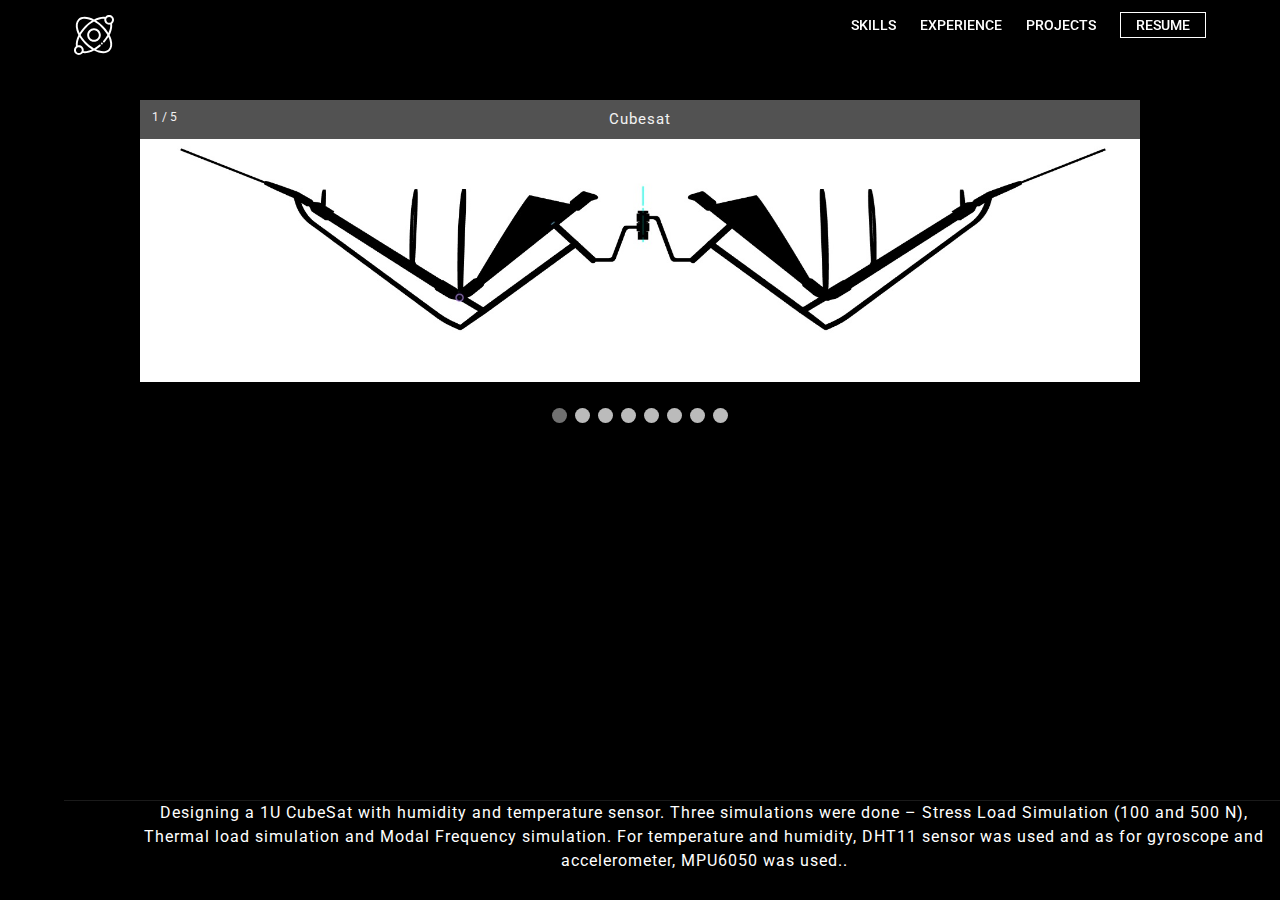
<file: personal.html>
<!DOCTYPE html>
<html lang="en">
    <head>
        <meta charset="UTF-8">
        <meta http-equiv="X-UA-Compatible" content="IE=edge">
        <meta name="viewport" content="width=device-width, initial-scale=1.0">
        <link rel="shortcut icon" type="image/jpg" href="images/neutron.svg"/>
        <link rel="stylesheet" href="css/style.css">
        <title>1-U Cubesat</title>
    </head>
    <nav>
        <a href="index.html" id="logo">
            
            
            <svg version="1.1" id="Layer_1" xmlns="http://www.w3.org/2000/svg" xmlns:xlink="http://www.w3.org/1999/xlink" x="0px" y="0px"
            viewBox="0 0 512 512" style="enable-background:new 0 0 512 512;" xml:space="preserve">
            <path fill="white" d="M255.999,168.824c-48.068,0-87.175,39.107-87.175,87.175s39.107,87.175,87.175,87.175s87.175-39.107,87.175-87.175
                C343.174,207.931,304.069,168.824,255.999,168.824z M255.999,318.267c-34.334,0-62.268-27.933-62.268-62.268
                s27.933-62.268,62.268-62.268s62.268,27.933,62.268,62.268S290.335,318.267,255.999,318.267z"/>
            <path fill="white" d="M366.419,357.155c-4.443-5.252-12.302-5.906-17.552-1.463c-0.161,0.136-0.333,0.289-0.488,0.436
                c-0.101,0.093-0.199,0.189-0.296,0.286c-0.172,0.173-0.355,0.366-0.517,0.549c-4.569,5.141-4.106,13.012,1.035,17.582
                c2.372,2.108,5.326,3.146,8.269,3.146c3.176,0,6.34-1.209,8.745-3.582C370.255,369.586,370.669,362.177,366.419,357.155z"/>
            <path fill="white" d="M512,62.268c0-16.632-6.477-32.27-18.238-44.03C482.002,6.477,466.364,0,449.732,0c-16.632,0-32.27,6.477-44.03,18.238
                c-2.059,2.059-3.944,4.242-5.673,6.523c-41.525-6.818-92.444,5.001-143.867,31.633c-19.693-10.219-39.47-18.333-58.914-24.053
                C136.122,14.365,85.062,21.866,53.463,53.462c-31.598,31.597-39.099,82.661-21.121,143.784
                c5.72,19.445,13.833,39.221,24.053,58.915C29.762,307.586,17.942,358.506,24.76,400.029c-2.28,1.729-4.463,3.614-6.522,5.673
                C6.477,417.462,0,433.099,0,449.732c0,16.633,6.477,32.27,18.238,44.03C29.999,505.522,45.636,512,62.268,512
                c16.632,0,32.27-6.477,44.03-18.238c2.056-2.056,3.94-4.238,5.668-6.516c7.858,1.298,16.046,1.945,24.517,1.945
                c36.267,0,77.616-11.724,119.531-33.495c19.636,10.177,39.352,18.259,58.74,23.962c21.776,6.405,42.272,9.574,61.07,9.574
                c33.965,0,62.375-10.355,82.715-30.694c31.597-31.597,39.098-82.661,21.12-143.785c-5.709-19.408-13.802-39.147-23.994-58.803
                c6.148-11.856,11.558-23.737,16.112-35.546c15.355-39.822,20.638-77.079,15.47-108.438c2.278-1.727,4.46-3.612,6.516-5.668
                C505.523,94.538,512,78.9,512,62.268z M56.237,190.218C40.95,138.242,46.219,95.93,71.074,71.075
                C95.929,46.22,138.242,40.95,190.217,56.238c13.099,3.853,26.38,8.897,39.698,15.017c-30.44,18.714-60.524,42.398-88.394,70.269
                c-27.87,27.87-51.554,57.954-70.268,88.394C65.133,216.599,60.09,203.317,56.237,190.218z M95.316,467.188
                c-0.037,0.066-0.07,0.136-0.106,0.202c-1.711,3.182-3.897,6.132-6.524,8.759c-7.056,7.057-16.439,10.944-26.418,10.944
                c-9.979,0-19.362-3.887-26.418-10.943c-7.056-7.056-10.943-16.439-10.943-26.418c0-9.979,3.887-19.362,10.943-26.418
                c2.589-2.589,5.493-4.747,8.624-6.447c0.164-0.087,0.334-0.167,0.493-0.262c5.277-2.763,11.175-4.234,17.301-4.234
                c9.979,0,19.362,3.887,26.418,10.943c7.057,7.056,10.943,16.439,10.943,26.418C99.629,455.918,98.132,461.873,95.316,467.188z
                    M122.983,463.572c1.015-4.491,1.553-9.122,1.553-13.84c0-16.632-6.477-32.27-18.238-44.03
                c-11.761-11.76-27.398-18.238-44.03-18.238c-4.72,0-9.355,0.539-13.85,1.555c-2.863-28.373,3.858-63.02,19.482-99.338
                c1.065-2.474,2.172-4.948,3.308-7.421c18.865,30.595,42.63,60.534,70.313,88.217c27.654,27.654,57.562,51.4,88.125,70.256
                C191.014,458.494,153.787,466.726,122.983,463.572z M455.763,321.782c15.287,51.976,10.018,94.288-14.837,119.143
                c-24.854,24.855-67.167,30.125-119.143,14.837c-13.055-3.839-26.291-8.863-39.564-14.954
                c19.065-11.765,38.054-25.522,56.543-41.147c5.253-4.44,5.913-12.297,1.473-17.55c-4.44-5.254-12.298-5.914-17.55-1.473
                c-21.714,18.35-44.314,34.016-66.831,46.682c-33.398-18.846-66.414-44.148-96.721-74.454
                c-30.342-30.342-55.666-63.399-74.518-96.836c18.961-33.671,44.28-66.658,74.518-96.896s63.226-55.559,96.896-74.518
                c33.438,18.852,66.495,44.178,96.836,74.518c30.346,30.347,55.674,63.41,74.527,96.853
                c-14.368,25.415-32.631,50.982-54.288,75.398c-4.564,5.146-4.092,13.016,1.054,17.581c2.371,2.102,5.32,3.137,8.259,3.137
                c3.437,0,6.861-1.416,9.321-4.189c18.709-21.094,35.184-43.236,49.048-65.736C446.889,295.462,451.919,308.713,455.763,321.782z
                    M440.838,229.815c-18.872-30.622-42.655-60.588-70.36-88.293c-27.683-27.683-57.623-51.448-88.217-70.313
                c2.472-1.136,4.945-2.243,7.417-3.306c36.321-15.625,70.968-22.347,99.341-19.484c-1.016,4.494-1.555,9.13-1.555,13.85
                c0,16.632,6.477,32.27,18.238,44.03c11.761,11.76,27.398,18.238,44.03,18.238c4.735,0,9.384-0.543,13.891-1.565
                C466.884,154.027,458.664,191.212,440.838,229.815z M476.15,88.686c-7.056,7.056-16.439,10.943-26.418,10.943
                c-9.979,0-19.362-3.887-26.418-10.943c-7.057-7.056-10.943-16.439-10.943-26.418c0-6.174,1.491-12.117,4.296-17.425
                c0.046-0.081,0.086-0.167,0.131-0.249c1.71-3.177,3.893-6.121,6.516-8.744c7.056-7.056,16.439-10.943,26.418-10.943
                c9.979,0,19.362,3.887,26.418,10.943c7.057,7.056,10.943,16.439,10.943,26.418C487.093,72.247,483.206,81.629,476.15,88.686z"/>
            </svg>


        </a>
        <ul id="nav-options">
            <li class= "swipeLink"><a href="index.html#skills">Skills</a></li>
            <li class= "swipeLink"><a href="index.html#experience">Experience</a></li>
            <li class= "swipeLink"><a href="index.html#projects">Projects</a></li>
            <li class= "swipeLink"><a href="resume/luisCovelli-Resume.pdf" id="resume-link" target="_blank" rel="noopener noreferrer">Resume</a></li>
        </ul>
        <div id="hamburger-wrapper">
            <div id="hamburger-btn"></div>
            <div id="hamburger-btn"></div>
            <div id="hamburger-btn"></div>
        </div>
    </nav>
    <main>
        <section class="wrapper project-slide">
                <!-- Slideshow container -->
        <div class="slideshow-container">

            <!-- Full-width images with number and caption text -->
            <div class="mySlides fade">
                <div class="numbertext">1 / 5</div>
                <img src="images/Wings.jpg" style="width:100%">
                <div class="text">Cubesat</div>
            </div>
        
            <div class="mySlides fade">
                <div class="numbertext">2 / 5</div>
                <img src="images/Body+wings.png" style="width:100%">
                <div class="text">Body with wings</div>
            </div>

            <div class="mySlides fade">
                <div class="numbertext">3 / 5</div>
                <img src="images/full assembly.jpg">
                <div class="text">Full assembly</div>
            </div>

            <div class="mySlides fade">
                <div class="numbertext">4 / 5</div>
                <img src="images/Cubesat1.jpg">
                <div class="text">CubeSat</div>
            </div>
        
            <div class="mySlides fade">
                <div class="numbertext">5 / 5</div>
                <img src="images/cubesat2.png">
                <div class="text">CAD Model of Cubesat</div>
            </div>
        
            <div class="mySlides fade">
                <div class="numbertext">8 / 8</div>
                <img src="projects/Personal/3D Printing/Radial Printed.JPG" style="width:100%">
                <div class="text">Radial Engine Printed</div>
            </div>


            
            <!-- Next and previous buttons -->
            <a class="prev" onclick="plusSlides(-1)">&#10094;</a>
            <a class="next" onclick="plusSlides(1)">&#10095;</a>
        </div>
        <br>
        
        <!-- The dots/circles -->
        <div style="text-align:center">
            <span class="dot" onclick="currentSlide(1)"></span>
            <span class="dot" onclick="currentSlide(2)"></span>
            <span class="dot" onclick="currentSlide(3)"></span>
            <span class="dot" onclick="currentSlide(4)"></span>
            <span class="dot" onclick="currentSlide(5)"></span>
            <span class="dot" onclick="currentSlide(6)"></span>
            <span class="dot" onclick="currentSlide(7)"></span>
            <span class="dot" onclick="currentSlide(8)"></span>
        </div>
        <footer class="slideshow">
            <center><p>Designing a 1U CubeSat with humidity and temperature sensor. Three simulations were done – Stress Load Simulation (100 and 500 N), Thermal load simulation and Modal Frequency simulation. For temperature and humidity, DHT11 sensor was used and as for gyroscope and accelerometer, MPU6050 was used..</p></center>
            
        </footer>
    </section>

    </main>
       
    </footer>
    <script src="js/slideshow.js"></script>
    <script src="js/hamburger.js"></script>

</body>
</html>
</file>
<file: css/style.css>
/* Box sizing rules */
@import url("https://fonts.googleapis.com/css2?family=Roboto:ital,wght@0,100;0,300;0,400;0,500;0,700;0,900;1,100;1,300;1,400;1,500;1,700;1,900&display=swap");
*,
*::before,
*::after {
  -webkit-box-sizing: border-box;
          box-sizing: border-box;
}

/* Remove default margin */
body,
h1,
h2,
h3,
h4,
p,
figure,
blockquote,
dl,
dd {
  margin: 0;
}

/* Remove list styles on ul, ol elements with a list role, which suggests default styling will be removed */
ul[role='list'],
ol[role='list'] {
  list-style: none;
}

/* Set core root defaults */
html:focus-within {
  scroll-behavior: smooth;
}

/* Set core body defaults */
body {
  min-height: 100vh;
  text-rendering: optimizeSpeed;
  line-height: 1.5;
}

/* A elements that don't have a class get default styles */
a:not([class]) {
  text-decoration-skip-ink: auto;
}

/* Make images easier to work with */
img,
picture {
  max-width: 100%;
  display: block;
}

/* Inherit fonts for inputs and buttons */
input,
button,
textarea,
select {
  font: inherit;
}

/* Remove all animations, transitions and smooth scroll for people that prefer not to see them */
@media (prefers-reduced-motion: reduce) {
  html:focus-within {
    scroll-behavior: auto;
  }
  *,
  *::before,
  *::after {
    -webkit-animation-duration: 0.01ms !important;
            animation-duration: 0.01ms !important;
    -webkit-animation-iteration-count: 1 !important;
            animation-iteration-count: 1 !important;
    -webkit-transition-duration: 0.01ms !important;
            transition-duration: 0.01ms !important;
    scroll-behavior: auto !important;
  }
}

html {
  font-size: 16px;
}

body {
  color: white;
  font-family: 'Roboto', sans-serif;
}

ul, li {
  margin: 0;
  padding: 0;
}

a {
  color: white;
  text-decoration: none;
  font-weight: 500;
}

h1, h2 {
  font-size: 3rem;
  text-transform: uppercase;
}

p {
  font-size: 1rem;
}

span {
  color: #727788;
  font-size: 14px;
}

nav {
  height: 50px;
  width: 100%;
  padding: 0 5vw;
  position: fixed;
  background-color: transparent;
  color: white;
  display: -webkit-box;
  display: -ms-flexbox;
  display: flex;
  -webkit-box-pack: justify;
      -ms-flex-pack: justify;
          justify-content: space-between;
  z-index: 2;
  text-transform: uppercase;
}

nav ul {
  -ms-flex-item-align: center;
      -ms-grid-row-align: center;
      align-self: center;
}

nav a:hover {
  -webkit-transition: color .5s;
  transition: color .5s;
}

nav a:hover > svg path {
  fill: #004bff;
  -webkit-transition: all .5s ease-in-out;
  transition: all .5s ease-in-out;
}

nav #logo {
  margin: 15px 10px;
  width: 40px;
}

nav li {
  margin: 15px 10px !important;
  display: inline-block;
}

nav ul {
  display: inline-block;
}

nav li:last-child {
  margin-left: 10px;
}

nav #resume-link {
  font-size: 1rem;
  border: 1px solid white;
  color: white;
  background-color: transparent;
  padding: 4px 15px;
}

nav #resume-link:hover {
  background-color: white;
  color: black;
  -webkit-transition: background-color .5s, color .5s;
  transition: background-color .5s, color .5s;
}

nav #hamburger-wrapper {
  display: none;
  width: 30px;
  height: 29px;
  position: relative;
  -ms-flex-item-align: center;
      -ms-grid-row-align: center;
      align-self: center;
  cursor: pointer;
}

nav #hamburger-wrapper #hamburger-btn {
  width: 28px;
  height: 3px;
  background-color: white;
  margin-top: 5px;
  position: relative;
  -webkit-transition: all 0.5s ease-out;
  transition: all 0.5s ease-out;
}

nav #hamburger-wrapper.open div:nth-child(1) {
  background-color: red;
  -webkit-transform: rotate(45deg) translate(5px, 5px);
          transform: rotate(45deg) translate(5px, 5px);
  -webkit-transition: all 0.5s ease-out;
  transition: all 0.5s ease-out;
}

nav #hamburger-wrapper.open div:nth-child(2) {
  background-color: transparent !important;
  -webkit-transition: all 1s ease-out;
  transition: all 1s ease-out;
}

nav #hamburger-wrapper.open div:nth-child(3) {
  -webkit-transform: rotate(-45deg) translate(7px, -6px);
          transform: rotate(-45deg) translate(7px, -6px);
  -webkit-transition: all 0.5s ease-out;
  transition: all 0.5s ease-out;
}

nav .swipeLink {
  text-decoration: none;
}

nav .swipeLink::after {
  content: '';
  display: block !important;
  width: 0;
  height: 1px;
  background: #004bff;
  -webkit-transition: width .3s;
  transition: width .3s;
}

nav .swipeLink:hover::after {
  width: 100%;
}

nav a, nav #resume-link {
  font-size: 14px;
}

#nav-options .dropdown-content {
  display: none;
  position: absolute;
  background-color: #000; /* Black background */
  color: white; /* White text */
  width: 440px;
  box-shadow: 0 8px 16px rgba(0, 0, 0, 0.2);
  z-index: 1;
  padding: 12px;
  border-radius: 5px; /* Rounded corners */
}

#nav-options .dropdown-content h2 {
  margin-top: 0;
  color: #fff; /* White text for heading */
  font-size: 18px;
}

#nav-options .dropdown-content ul {
  list-style: none;
  padding: 0;
  margin: 0;
}

#nav-options .dropdown-content ul li {
  padding: 8px 0;
  border-bottom: 1px solid #444; /* Grey border for separation */
}

#nav-options .dropdown-content ul li:last-child {
  border-bottom: none; /* Remove border for the last item */
}

#nav-options .dropdown-content ul li:hover {
  background-color: #444; /* Darker grey on hover */
}

#nav-options li:hover .dropdown-content {
  display: block;
}
body {
  background-color: black;
}
.image-container {
  width: 300px; /* Adjust width as needed */
  height: 200px; /* Adjust height as needed */
  clip-path: ellipse(81% 101% at 68% 56%); /* Creates an oval shape */
  overflow: hidden; /* Ensures no overflow of the image */
  display: flex;
  align-items: center;
  
}
.image-container img {
  width: 66%;
  height: 105%;
  object-fit: cover; /* Ensures the image covers the container without distortion */
}
main {
  width: 100%;
  height: -webkit-fit-content;
  height: -moz-fit-content;
  height: fit-content;
  background-color: black;
}

.wrapper {
  width: 100%;
  height: 100vh;
  padding: 0 5vw;
  position: relative;
}

.wrapper .inner-content-wrapper {
  height: 100%;
  width: 50%;
  max-width: 50%;
  position: relative;
}

.wrapper .inner-content-wrapper .inner-content {
  position: absolute;
  bottom: 15%;
  left: 50px;
}

#messageMe {
  font-size: 1rem;
  border: 2px solid white;
  color: white;
  background-color: transparent;
  padding: 4px 15px;
  cursor: pointer;
  width: -webkit-fit-content;
  width: -moz-fit-content;
  width: fit-content;
  margin-top: 20px;
}

#messageMe:hover {
  background-color: white;
  -webkit-transition: background-color .5s, color .5s;
  transition: background-color .5s, color .5s;
}

#messageMe:hover a {
  color: black;
  -webkit-transition: inherit;
  transition: inherit;
}

#about p a {
  color: #88abff;
  text-decoration: underline;
  text-underline-offset: 2px;
}

#about p a:hover {
  color: #447bfa;
}

#skills ul, #experience ul {
  margin-left: 20px;
}

#skills li, #experience li {
  list-style-type: square;
}

#experience li {
  font-size: 1rem;
}

#experience .inner-content {
  height: 500px;
}

#experience section {
  margin-left: 40px;
  margin-bottom: 20px;
}

#experience #companies .company-tab {
  display: -webkit-box;
  display: -ms-flexbox;
  display: flex;
  margin-left: -10px;
}

#experience #companies h3 {
  line-height: 40px;
}

#experience #companies h3:hover {
  color: #83a8ff;
  cursor: pointer;
}

#experience #companies div:hover > svg path {
  stroke: #83a8ff;
}

#experience #companies svg:hover > path {
  stroke: #83a8ff;
  cursor: pointer;
  -webkit-transition: stroke 0.3s ease-in-out;
  transition: stroke 0.3s ease-in-out;
}

#experience #companies svg:hover {
  cursor: pointer;
}

#experience #companies h4 {
  color: #83a8ff;
  /* letter-spacing: 2px; */
  font-weight: 300;
}

#experience #dassault {
  display: none;
}

#experience #esterline {
  display: none;
}

#experience #inception {
  display: none;
}

#education h3 {
  color: white;
  font-size: 2rem;
  padding-bottom: 5px;
  border-bottom: 1px solid white;
  margin-bottom: 5px;
}

.directUserArrow {
  width: 30px;
  height: 30px;
  position: absolute;
  border-radius: 10px;
  z-index: 5;
  bottom: 30px;
  left: 50%;
  cursor: pointer;
}

.directUserArrow svg {
  -webkit-transform: rotate(180deg);
          transform: rotate(180deg);
}

.directUserArrow#blastoff {
  width: 100%;
  height: 100px;
  margin: 0 auto;
  background-color: black;
  display: -webkit-box;
  display: -ms-flexbox;
  display: flex;
  position: relative !important;
  -webkit-box-pack: center;
      -ms-flex-pack: center;
          justify-content: center;
  padding-bottom: 50px;
  left: auto !important;
  bottom: auto;
  border-radius: 0 !important;
}

.directUserArrow#blastoff svg {
  -webkit-transform: none;
          transform: none;
  width: 50px;
  height: 50px;
  margin: 0 auto;
}

.directUserArrow:hover > svg path {
  fill: #4d4d4d;
  -webkit-transition: fill .5s ease-in-out;
  transition: fill .5s ease-in-out;
}

#blastoff:hover > svg .rocketflame {
  fill: red;
  -webkit-transition: fill .5s ease-in-out;
  transition: fill .5s ease-in-out;
}

#blastoff:hover > svg #rocketbody {
  fill: blue;
  -webkit-transition: fill .5s ease-in-out;
  transition: fill .5s ease-in-out;
}

#about {
  background-image: url("../images/p7.jpg");
  background-size: cover;
}

#skills {
  background-image: url("../images/PIC1.jpg");
  background-size: cover;
}

#experience {
  background-image: url("../images/pic2.jpg");
  background-size: cover;
}

#education {
  background-image: url("../images/enginedark.jpg");
  background-size: cover;
}

.slide-wrapper a {
  position: relative;
}

.slide-wrapper a p:hover {
  color: white !important;
}

.slide-wrapper a h3:hover {
  color: #83a8ff;
  -webkit-transition: all .5s ease-in-out;
  transition: all .5s ease-in-out;
}

#inceptionProject {
  background-image: url("../images/stock (3).jpg");
  background-size: cover;
}

#personalProject {
  background-image: url("../images/stock (1).jpg");
  background-size: cover;
}

#aerialProject {
  background-image: url("../images/p111.jpeg");
  background-size: cover;
}

.projectCover {
  background-color: gray;
  opacity: .5;
  position: absolute;
  width: 25vw;
  height: 12.5vw;
  top: 0;
}

.projectCover:hover {
  opacity: 0;
  -webkit-transition: all .5s ease-in-out;
  transition: all .5s ease-in-out;
}

.inner-content.work {
  height: auto !important;
  min-height: 500px;
  width: 100%;
}

.inner-content.work li {
  -webkit-transition: height .5s ease-in-out;
  transition: height .5s ease-in-out;
}

.slide {
  display: -webkit-box;
  display: -ms-flexbox;
  display: flex;
  -webkit-box-pack: center;
      -ms-flex-pack: center;
          justify-content: center;
}

.slide p {
  margin: 0 auto;
  text-align: center;
  -ms-flex-item-align: center;
      -ms-grid-row-align: center;
      align-self: center;
  font-size: 36px;
  font-weight: 300;
  padding: 0 10px;
  border: 1px solid white;
}

footer {
  background-color: black;
  display: -webkit-box;
  display: -ms-flexbox;
  display: flex;
  -webkit-box-pack: justify;
      -ms-flex-pack: justify;
          justify-content: space-between;
  width: 100%;
  height: 100px;
  padding: 0 5vw;
  border-top: 1px solid #1a1a1a;
}

footer p, footer ul {
  -ms-flex-item-align: center;
      -ms-grid-row-align: center;
      align-self: center;
}

footer li {
  margin: 0 5px;
  display: inline-block;
}

footer ul {
  display: inline-block;
}

footer #linkedIn:hover > a svg path {
  fill: #004bff;
  -webkit-transition: fill .5s;
  transition: fill .5s;
}
footer #instagram:hover > a svg path {
  fill: #004bff;
  -webkit-transition: fill .5s;
  transition: fill .5s;
}
footer #github:hover > a svg path {
  fill: #004bff;
  -webkit-transition: fill .5s;
  transition: fill .5s;
}

footer p {
  letter-spacing: 1px;
}

.video-container {
  padding: 0 8vw 0 8vw;
  display: -webkit-box;
  display: -ms-flexbox;
  display: flex;
  gap: 100px;
  height: auto;
  width: 100%;
}

.video-wrapper {
  width: 300px;
  height: 300px;
  -ms-flex-item-align: center;
      -ms-grid-row-align: center;
      align-self: center;
}

.video-wrapper h3 {
  text-align: center;
  margin: 10px 0;
}

.video-wrapper .video-thumbnail {
  width: 300px;
  height: 200px;
  cursor: pointer;
  display: -webkit-box;
  display: -ms-flexbox;
  display: flex;
  -webkit-box-pack: center;
      -ms-flex-pack: center;
          justify-content: center;
  background-color: lightblue;
}

.video-wrapper .video-thumbnail svg {
  height: 40px;
  width: 100%;
  -ms-flex-item-align: center;
      -ms-grid-row-align: center;
      align-self: center;
}

.video-wrapper .video-frame {
  width: 100%;
  height: auto;
}

.video-wrapper:hover {
  -webkit-transition: all .3s ease-in-out;
  transition: all .3s ease-in-out;
  cursor: pointer;
}

.video-wrapper:hover .video-thumbnail {
  background-color: #71a0af;
  -webkit-transition: inherit;
  transition: inherit;
  border: 1px solid white;
}

.video-wrapper:hover .video-thumbnail svg {
  height: 45px;
  -webkit-transition: inherit;
  transition: inherit;
}

.video-wrapper:hover h3 {
  color: #8f8f8f;
  -webkit-transition: inherit;
  transition: inherit;
}

.video-popup {
  visibility: hidden;
  width: 100%;
  height: 100vh;
  position: fixed;
  background-color: black;
  top: 0;
  left: 0;
  z-index: 2;
}

.video-popup .close-navbar {
  height: 50px;
  display: -webkit-box;
  display: -ms-flexbox;
  display: flex;
  -webkit-box-pack: end;
      -ms-flex-pack: end;
          justify-content: flex-end;
}

.video-popup .close-navbar button {
  -ms-flex-item-align: center;
      -ms-grid-row-align: center;
      align-self: center;
  margin-right: 20px;
}

.video-popup button {
  border: 1px solid white;
  margin: 5px 10px;
  background: none;
  color: white;
  cursor: pointer;
  z-index: 4;
}

.video-popup button:hover {
  color: black;
  background-color: white;
  -webkit-transition: background-color .5s ease-in-out, color .5s ease-in-out;
  transition: background-color .5s ease-in-out, color .5s ease-in-out;
}

.video-popup .video-holder {
  -webkit-box-pack: center;
      -ms-flex-pack: center;
          justify-content: center;
  cursor: pointer;
  display: -webkit-box;
  display: -ms-flexbox;
  display: flex;
  justify-content: center;
  margin-top: 10vh;
}

.video-popup .video-frame {
  width: 961px;
  height: 565px;
}

.video-popup p {
  width: 900px;
  text-align: center;
  margin: 20px auto;
}

#powerpoint-container {
  display: -webkit-box;
  display: -ms-flexbox;
  display: flex;
  padding: 0 8vw 20vh 8vw;
}

#powerpoint-container .powerpoint-wrapper {
  -ms-flex-item-align: center;
      -ms-grid-row-align: center;
      align-self: center;
}

#powerpoint-container .powerpoint-wrapper h3 {
  text-align: center;
  margin: 10px 0;
}

#powerpoint-container .powerpoint-wrapper .powerpoint-thumbnail {
  width: 300px;
  height: 200px;
  background-color: lightblue;
  display: -webkit-box;
  display: -ms-flexbox;
  display: flex;
  -webkit-box-pack: center;
      -ms-flex-pack: center;
          justify-content: center;
}

#powerpoint-container .powerpoint-wrapper .powerpoint-thumbnail svg {
  height: 40px;
  -ms-flex-item-align: center;
      -ms-grid-row-align: center;
      align-self: center;
}

#powerpoint-container .powerpoint-wrapper:hover {
  -webkit-transition: all .3s ease-in-out;
  transition: all .3s ease-in-out;
  cursor: pointer;
}

#powerpoint-container .powerpoint-wrapper:hover .powerpoint-thumbnail {
  -webkit-transition: inherit;
  transition: inherit;
  border: 1px solid white;
  background-color: #71a0af;
}

#powerpoint-container .powerpoint-wrapper:hover .powerpoint-thumbnail svg {
  height: 45px;
  -webkit-transition: inherit;
  transition: inherit;
}

#powerpoint-container .powerpoint-wrapper:hover h3 {
  color: #8f8f8f;
  -webkit-transition: inherit;
  transition: inherit;
}

body.overflowToggle {
  overflow: hidden;
}

body.overflowToggle ::-webkit-scrollbar {
  display: none;
  /* for Chrome, Safari, and Opera */
}

.powerpoint-popup {
  visibility: hidden;
  position: fixed;
  top: 0;
  left: 0;
  background-color: black;
  height: 100vh;
  width: 100%;
  z-index: 4;
}

.powerpoint-popup .close-navbar {
  height: 50px;
  display: -webkit-box;
  display: -ms-flexbox;
  display: flex;
  -webkit-box-pack: end;
      -ms-flex-pack: end;
          justify-content: flex-end;
}

.powerpoint-popup .close-navbar button {
  -ms-flex-item-align: center;
      -ms-grid-row-align: center;
      align-self: center;
  margin-right: 20px;
}

.powerpoint-popup #powerpoint-holder {
  display: -webkit-box;
  display: -ms-flexbox;
  display: flex;
  -webkit-box-pack: center;
      -ms-flex-pack: center;
          justify-content: center;
  margin-top: 10vh;
}

.powerpoint-popup button {
  border: 1px solid white;
  margin: 5px 10px;
  background: none;
  color: white;
  cursor: pointer;
  z-index: 4;
}

.powerpoint-popup button:hover {
  color: black;
  background-color: white;
  -webkit-transition: background-color .5s ease-in-out, color .5s ease-in-out;
  transition: background-color .5s ease-in-out, color .5s ease-in-out;
}

.powerpoint-popup p {
  width: 900px;
  text-align: center;
  margin: 20px auto;
}

#pro-projects-header {
  padding: 10vh 8vw 10vh 8vw;
  text-decoration: underline;
  text-underline-offset: 30px;
}

.on#powerpoint-popup {
  visibility: visible !important;
}

@media only screen and (max-width: 1150px) {
  .slide {
    width: 500px !important;
    height: 250px !important;
  }
  .projectCover {
    width: 500px !important;
    height: 250px !important;
  }
  .projects {
    height: auto !important;
    padding-bottom: 50px;
  }
  .projects h2 {
    margin-left: 50px;
  }
  .slide-wrapper {
    width: 500px;
    margin: 0 auto 100px 0;
    padding-left: 50px;
  }
  #project-wrapper {
    display: block !important;
  }
  .video-popup p, .powerpoint-popup p {
    width: 100%;
    padding: 20px 20px;
  }
  .video-holder {
    max-width: 1200px;
  }
  .video-frame {
    width: 100% !important;
  }
}

@media only screen and (max-width: 850px) {
  .wrapper .inner-content-wrapper {
    width: 70%;
    max-width: 70%;
  }
  .video-container {
    display: inline-block !important;
    height: auto !important;
  }
  .video-container .video-wrapper {
    margin: 75px auto 75px auto;
  }
  #trainingFooter {
    position: relative !important;
  }
  .video-holder {
    width: 100% !important;
  }
  .video-holder .video-frame {
    height: auto;
  }
  iframe {
    height: 350px;
  }
  .powerpoint-wrapper {
    margin: 0 auto;
  }
  #pro-projects-header {
    text-align: center;
  }
}

@media only screen and (max-width: 650px) {
  html {
    font-size: 14px;
  }
  #about {
    background-position-x: -250px;
  }
  #about .inner-content {
    bottom: 80px;
  }
  #skills {
    background-position-x: -500px;
  }
  #experience {
    background-position-x: -500px;
  }
  .wrapper {
    padding-bottom: 70px;
  }
  .video-container {
    padding-bottom: 0;
  }
  #experience {
    height: 120vh;
  }
  .wrapper .inner-content-wrapper {
    width: 100% !important;
    max-width: 100% !important;
  }
  .inner-content {
    left: 0 !important;
  }
  nav {
    background-color: rgba(0, 0, 0, 0.719);
  }
  nav #logo {
    margin: 15px 0 0 0;
    width: 30px;
  }
  nav .swipeLink::after {
    display: none !important;
  }
  nav ul {
    right: -50vw;
    width: 50vw;
    height: 100vh;
    position: fixed;
    background: black;
    top: 0;
    padding: 100px 0;
    -webkit-transition: all 0.5s ease-in-out;
    transition: all 0.5s ease-in-out;
  }
  nav ul li {
    visibility: hidden;
    opacity: 0;
    display: block;
    display: -webkit-box;
    display: -ms-flexbox;
    display: flex;
    -webkit-box-pack: end;
        -ms-flex-pack: end;
            justify-content: flex-end;
    padding: 15px 10px !important;
    cursor: pointer;
  }
  nav ul li a {
    letter-spacing: 2px;
  }
  nav ul li:not(:last-child) {
    border-bottom: 1px solid #3c3c3c;
  }
  nav ul li:hover {
    border-bottom: 1px solid white;
    -webkit-transition: border-bottom .1s ease-in-out !important;
    transition: border-bottom .1s ease-in-out !important;
  }
  nav ul li:hover a {
    color: white;
  }
  #hamburger-wrapper {
    display: block !important;
  }
  .projects h2 {
    margin-left: 0;
    padding-left: 0 !important;
  }
  .projects #project-wrapper {
    padding-left: 0;
    padding-right: 0;
  }
  .projects .slide-wrapper {
    width: 100%;
    margin: 0 auto 50px auto;
    padding-left: 0;
  }
  .projects .slide-wrapper .slide {
    width: 80vw !important;
    height: 250px !important;
  }
  .projects .slide-wrapper .slide p {
    visibility: visible !important;
    opacity: 1;
  }
  .projects .slide-wrapper .projectCover {
    display: none !important;
    width: 80vw !important;
    height: 250px !important;
    top: 0px;
    bottom: 0px;
    display: block;
  }
  .mySlides img {
    max-height: 400px !important;
  }
  .video-popup {
    min-height: 1000px;
  }
  .video-popup button {
    right: 5vw;
  }
  .slideshow-container, .video-frame {
    max-height: 400px !important;
  }
  .powerpoint-popup {
    min-height: 1000px;
  }
}

.show section {
  display: block !important;
}

.show svg {
  -webkit-transform: rotate(180deg);
          transform: rotate(180deg);
  -webkit-transition: all 0.3s ease-in-out;
  transition: all 0.3s ease-in-out;
}

.show#nav-options {
  visibility: visible;
  right: 0;
  -webkit-transition: all .2s ease-in-out;
  transition: all .2s ease-in-out;
}

.show#nav-options li {
  visibility: visible;
  opacity: 1;
  right: 0;
  -webkit-transition: all .5s ease-in-out;
  transition: all .5s ease-in-out;
}

.show#nav-options li:nth-child(1) {
  -webkit-transition-delay: 0.1s;
          transition-delay: 0.1s;
}

.show#nav-options li:nth-child(2) {
  -webkit-transition-delay: 0.2s;
          transition-delay: 0.2s;
}

.show#nav-options li:nth-child(3) {
  -webkit-transition-delay: 0.3s;
          transition-delay: 0.3s;
}

.show#nav-options li:nth-child(4) {
  -webkit-transition-delay: 0.4s;
          transition-delay: 0.4s;
}

.on.video-popup {
  visibility: visible !important;
}

.displayMore p {
  visibility: visible !important;
  opacity: 1 !important;
}

.projects {
  background-color: black;
  padding-right: 50px;
}

.projects h2 {
  padding-top: 10vh;
  padding-bottom: 100px;
  padding-left: 50px;
  padding-right: 50px;
}

.projects .container-projects {
  bottom: 15%;
}
#projects {
  background-image: url("../images/p8.jpg");
  background-size: cover;
}

#project-wrapper {
  display: -webkit-box;
  display: -ms-flexbox;
  display: flex;
  -webkit-box-pack: start;
      -ms-flex-pack: start;
          justify-content: flex-start;
  gap: 100px;
  padding-left: 50px;
  padding-right: 50px;
}

.slide-wrapper h3 {
  font-size: 2rem;
  padding-bottom: 10px;
  margin-bottom: 20px;
  border-bottom: 1px solid #303030;
}

.slide-wrapper p {
  font-size: 24px;
  visibility: hidden;
  opacity: 0;
  -webkit-transition: all .5s ease-in-out;
  transition: all .5s ease-in-out;
}

.slide {
  width: 25vw;
  height: 12.5vw;
  background-color: white;
}

.slideshow-container {
  max-width: 1000px;
  position: relative;
  margin: auto;
}

.slideshow-container .mySlides img {
  width: auto !important;
  max-height: 600px;
  margin: 0 auto;
}

.slideshow-container .mySlides video {
  max-height: 600px;
  margin: 0 auto;
}

.project-slide {
  background-color: black;
  padding: 100px 5vw 0 5vw;
}

.project-slide .myslide {
  display: none;
}

.slideshow {
  position: absolute;
  bottom: 0;
}

/* Next & previous buttons */
.prev, .next {
  cursor: pointer;
  position: absolute;
  top: 50%;
  width: auto;
  margin-top: -22px;
  padding: 16px;
  color: white;
  font-weight: bold;
  font-size: 18px;
  -webkit-transition: 0.6s ease;
  transition: 0.6s ease;
  border-radius: 0 3px 3px 0;
  -webkit-user-select: none;
     -moz-user-select: none;
      -ms-user-select: none;
          user-select: none;
}

/* Position the "next button" to the right */
.next {
  right: 0;
  border-radius: 3px 0 0 3px;
}

/* On hover, add a black background color with a little bit see-through */
.prev:hover, .next:hover {
  background-color: rgba(0, 0, 0, 0.8);
}

/* Caption text */
.text {
  color: #f2f2f2;
  font-size: 15px;
  padding: 8px 12px;
  position: absolute;
  top: 0;
  width: 100%;
  text-align: center;
  background: #000000ad;
  letter-spacing: 1px;
}

/* Number text (1/3 etc) */
.numbertext {
  color: #f2f2f2;
  font-size: 12px;
  padding: 8px 12px;
  position: absolute;
  top: 0;
  z-index: 3;
}

/* The dots/bullets/indicators */
.dot {
  cursor: pointer;
  height: 15px;
  width: 15px;
  margin: 0 2px;
  background-color: #bbb;
  border-radius: 50%;
  display: inline-block;
  -webkit-transition: background-color 0.6s ease;
  transition: background-color 0.6s ease;
}

.active, .dot:hover {
  background-color: #717171;
}

/* Fading animation */
.fade {
  -webkit-animation-name: fade;
  -webkit-animation-duration: 1.5s;
  animation-name: fade;
  animation-duration: 1.5s;
}

@-webkit-keyframes fade {
  from {
    opacity: .4;
  }
  to {
    opacity: 1;
  }
}

@keyframes fade {
  from {
    opacity: .4;
  }
  to {
    opacity: 1;
  }
}

#trainingDev-main {
  background-image: url("../images/aircraft.jpg");
  background-size: cover;
}
/*# sourceMappingURL=style.css.map */
</file>
